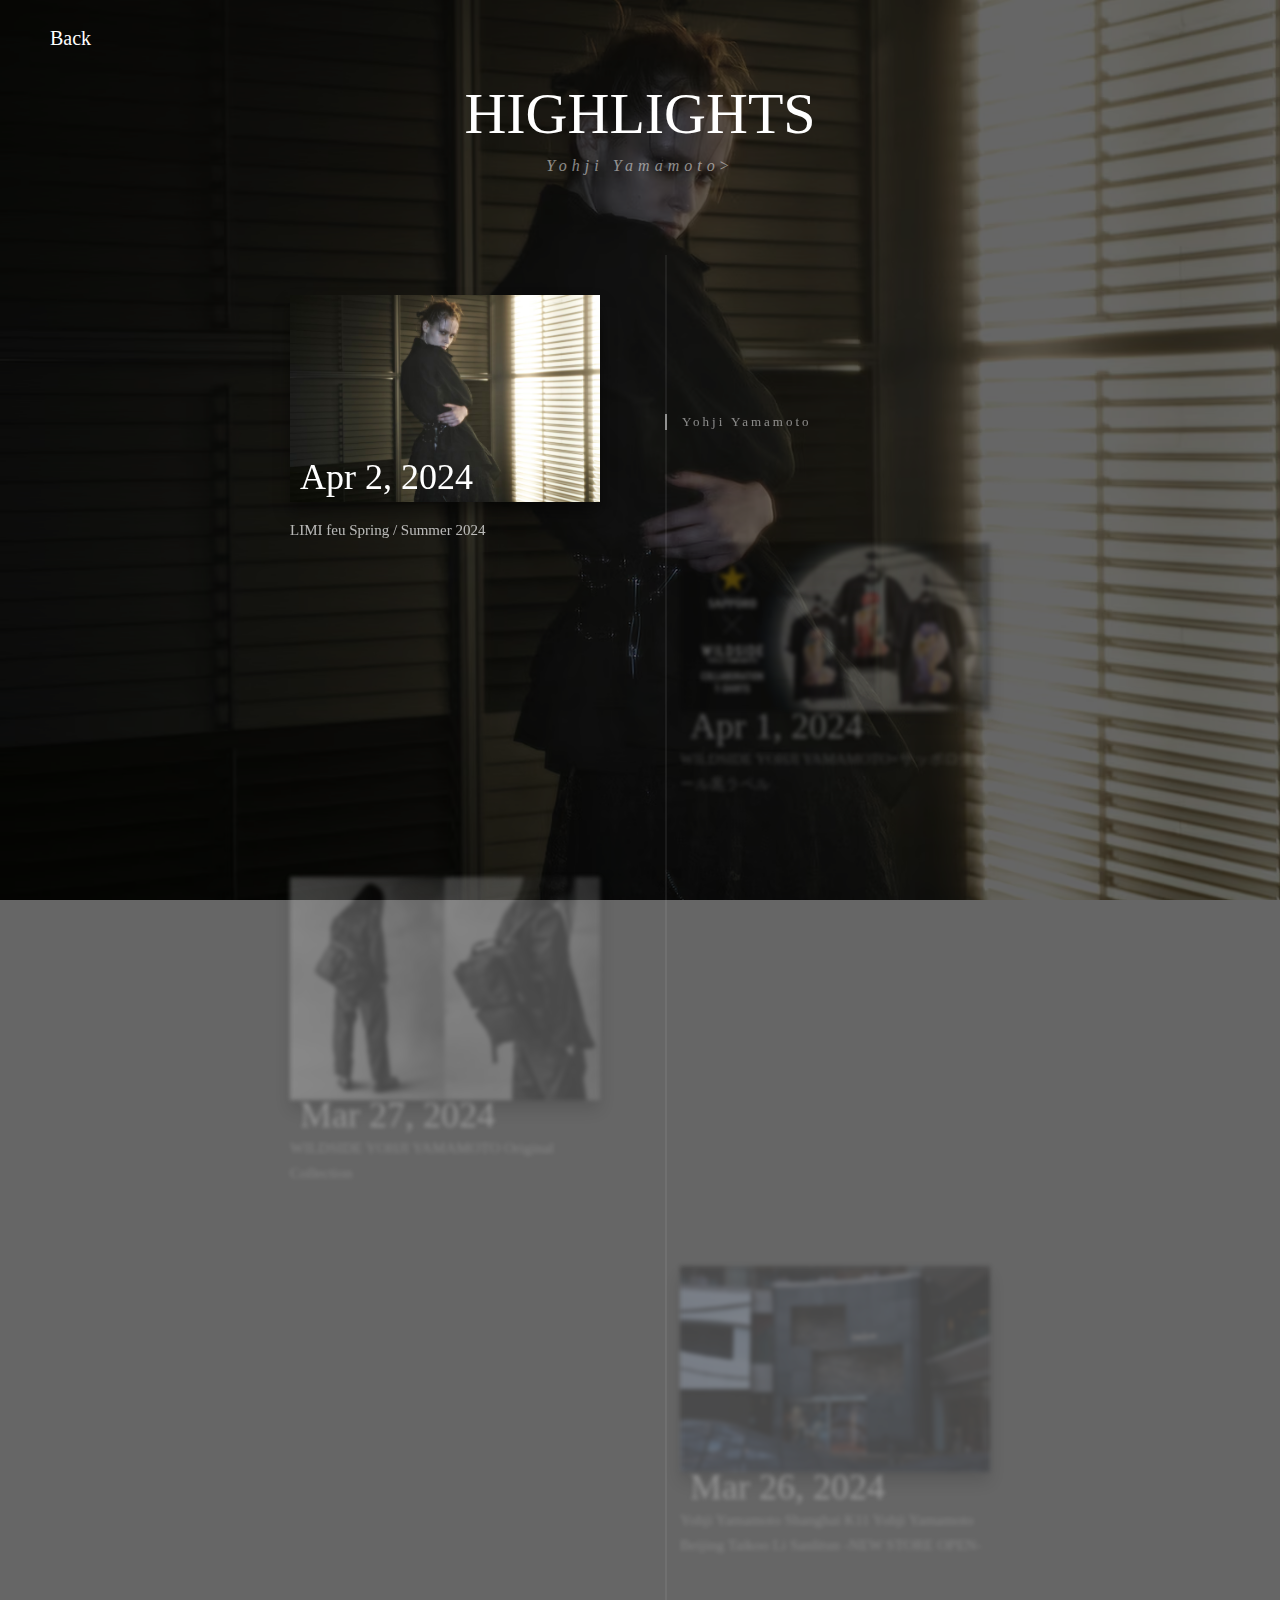
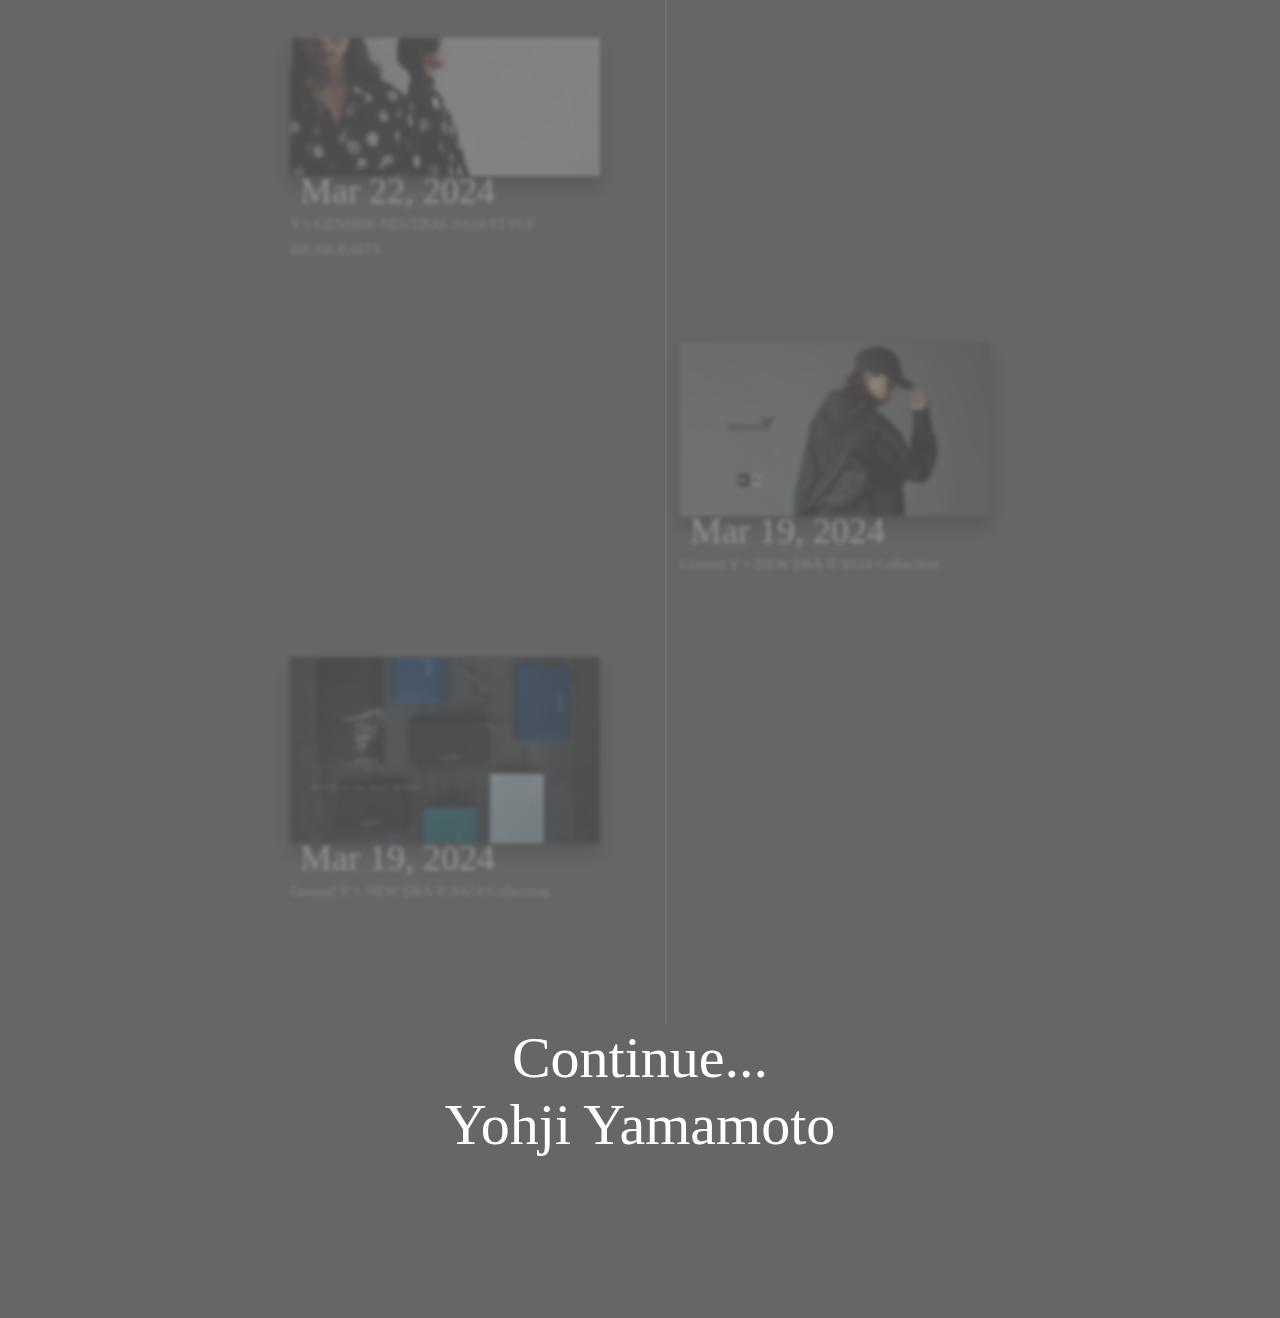
<file: timeline.html>
<!DOCTYPE html>
<head>
    <meta charset="UTF-8">
    <title>Timeline</title>
    <link rel="stylesheet" href="css/timeline.css">
</head>
<body>
    <div class="timeline-container" id="timeline-1">
        <div class="timeline-header">
            <h2 class="timeline-header_title">HIGHLIGHTS</h2>
            <h3 class="timeline-header_subtitle"><em>Yohji Yamamoto</em>></h3>
        </div>
        <div class="timeline">
            <div class="timeline-item" data-text="Yohji Yamamoto">
                <div class="timeline_content"><img class="timeline_img" src="images/t-1.avif" />
                    <h4 class="timeline_content-title">Apr 2, 2024</h4>
                    <p class="timeline_content-desc">LIMI feu Spring / Summer 2024</p>
                </div>
            </div>

            <div class="timeline-item" data-text="Yohji Yamamoto">
                <div class="timeline_content"><img class="timeline_img" src="images/t-2.avif"/>
                    <h2 class="timeline_content-title">Apr 1, 2024</h2>
                    <p class="timeline_content-desc">WILDSIDE YOHJI YAMAMOTO×サッポロ生ビール黒ラベル</p>
                </div>
            </div>

            <div class="timeline-item" data-text="Yohji Yamamoto">
                <div class="timeline_content"><img class="timeline_img" src="images/t-3.avif"/>
                    <h2 class="timeline_content-title">Mar 27, 2024</h2>
                    <p class="timeline_content-desc">WILDSIDE YOHJI YAMAMOTO Original Collection</p>
                </div>
            </div>

            <div class="timeline-item" data-text="Yohji Yamamoto">
                <div class="timeline_content"><img class="timeline_img" src="images/t-4.avif"/>
                    <h2 class="timeline_content-title">Mar 26, 2024</h2>
                    <p class="timeline_content-desc">Yohji Yamamoto Shanghai K11
                        Yohji Yamamoto Beijing Taikoo Li Sanlitun
                        -NEW STORE OPEN-</p>
                </div>
            </div>

            <div class="timeline-item" data-text="Yohji Yamamoto">
                <div class="timeline_content"><img class="timeline_img" src="images/b-detail-5.avif"/>
                    <h2 class="timeline_content-title">Mar 22, 2024</h2>
                    <p class="timeline_content-desc">Y’s GENDER-NEUTRAL SS24 STYLE HIGHLIGHTS</p>
                </div>
            </div>

            <div class="timeline-item" data-text="Yohji Yamamoto">
                <div class="timeline_content"><img class="timeline_img" src="images/b-detail-2.webp"/>
                    <h2 class="timeline_content-title">Mar 19, 2024</h2>
                    <p class="timeline_content-desc">Ground Y × NEW ERA ® SS24 Collection</p>
                </div>
            </div>
            <div class="timeline-item" data-text="Yohji Yamamoto">
                <div class="timeline_content"><img class="timeline_img" src="images/b-detail-3.jpg"/>
                    <h2 class="timeline_content-title">Mar 19, 2024</h2>
                    <p class="timeline_content-desc">Ground Y × NEW ERA ® SS24 Collection</p>
                </div>
            </div>
        </div>

        <div class="timeline-header">
            <h2 class="timeline-header_title">Continue...</h2>
            <h2 class="timeline-header_title">Yohji Yamamoto</h2>
        </div>

        <div class="back" onclick="window.location.href='./index.html'">
            <i class="iconfont iconhome"></i>Back
        </div>
              
    </div>
    <script type="text/javascript" src="js/jquery-1.11.1.min.js"></script>
    <script src="js/timeline.js"></script>
</body>
</html>
</file>
<file: css/timeline.css>
*{
    margin: 0;
    padding: 0;
}
.timeline {
    display: flex;
    margin: 0 auto;
    flex-wrap: wrap;
    flex-direction: column;
    max-width: 700px;
    position: relative;
}
.timeline_content-title {
    font-weight: normal;
    font-size: 36px;
    margin: -10px 0 0 0;
    transition: 0.4s;
    padding: 0 10px;
    box-sizing: border-box;
    color: #fff;
}
.timeline_content-subtitle{
    font-size: 40px;
    font-weight: normal;
    margin: -10px 0 0 0;
    transition: 0.4s;
    padding: 0 10px;
    box-sizing: border-box;
    color: #fff;
}
.timeline_content-desc {
    margin: 0;
    font-size: 15px;
    box-sizing: border-box;
    color: rgba(255, 255, 255, .7);
    font-weight: normal;
    line-height: 25px;
}
.timeline:before {
    position: absolute;
    left: 50%;
    width: 2px;
    height: 100%;
    margin-left: 25px;
    content: "";
    background: rgba(255, 255, 255, .07);
}
@media only screen and (max-width: 767px) {
    .timeline:before {
        left: 40px;
    }
}
.timeline-item {
    padding: 40px 0;
    opacity: 0.3;
    filter: blur(2px);
    transition: 0.5s;
    box-sizing: border-box;
    width: calc(50% - 40px);
    display: flex;
    position: relative;
    transform: translateY(-80px);
}
.timeline-item:before {
    content: attr(data-text);
    word-spacing: normal;
    letter-spacing: 3px;
    width: 100%;
    position: absolute;
    color: rgba(255, 255, 255, .5);
    font-size: 13px;
    border-left: 2px solid rgba(255, 255, 255, .5);
    top: 70%;
    margin-top: -5px;
    padding-left: 15px;
    opacity: 0;
    right: calc(-100% - 56px);
    transform: translate(26px,0);
}
.timeline-item:nth-child(even) {
    align-self: flex-end;
}
.timeline-item:nth-child(even):before {
    right: auto;
    text-align: right;
    left: calc(-100% - 56px);
    padding-left: 0;
    border-left: none;
    border-right: 2px solid rgba(255, 255, 255, .5);
    padding-right: 15px;
}
.timeline-item--active {
    opacity: 1;
    transform: translateY(0);
    filter: blur(0px);
    clear: both;
}
.timeline-item--active:before {
    top: 50%;
    transition: 0.3s all 0.2s;
    opacity: 1;
    transform: translate(26px,0);
}
.timeline-item--active .timeline_content-title {
    margin: -50px 0 20px 0;
}
@media only screen and (max-width: 767px) {
    .timeline-item {
        align-self: baseline !important;
        width: 100%;
        padding: 0 30px 150px 80px;
    }
    .timeline-item:before {
        left: 10px !important;
        padding: 0 !important;
        top: 50px;
        text-align: center !important;
        width: 60px;
        border: none !important;
    }
    .timeline-item:last-child {
        padding-bottom: 40px;
    }
}
.timeline_img {
    max-width: 100%;
    box-shadow: 0 10px 15px rgba(0, 0, 0, .4);
}
.timeline-container {
    width: 100%;
    position: relative;
    padding: 80px 0;
    transition: 0.3s ease 0s;
    background-attachment: fixed;
    background-size: cover;
}
.timeline-container:before {
    position: absolute;
    left: 0;
    top: 0;
    width: 100%;
    height: 100%;
    background: rgba(0,0,0,0.6);
    content: "";
}
.timeline-header {
    width: 100%;
    text-align: center;
    margin-bottom: 80px;
    position: relative;
}
.timeline-header_title {
    color: #fff;
    font-size: 58px;
    font-weight: normal;
    margin: 0;
}
.timeline-header_subtitle {
    color: rgba(255, 255, 255, .5);
    font-size: 16px;
    letter-spacing: 5px;
    margin: 10px 0 0 0;
    font-weight: normal;
}
.demo-footer {
    padding: 60px 0;
    text-align: center;
}
.demo-footer a {
    color: #999;
    display: inline-block;
}

.back{
    position: absolute;
    top: 10px;
    left:50px;
    font-size: 20px;
    color: white;
    float: left;
    line-height: 50px;
    cursor: pointer;
}
.back i{
    font-size: 30px;
    color: white;
}
</file>
